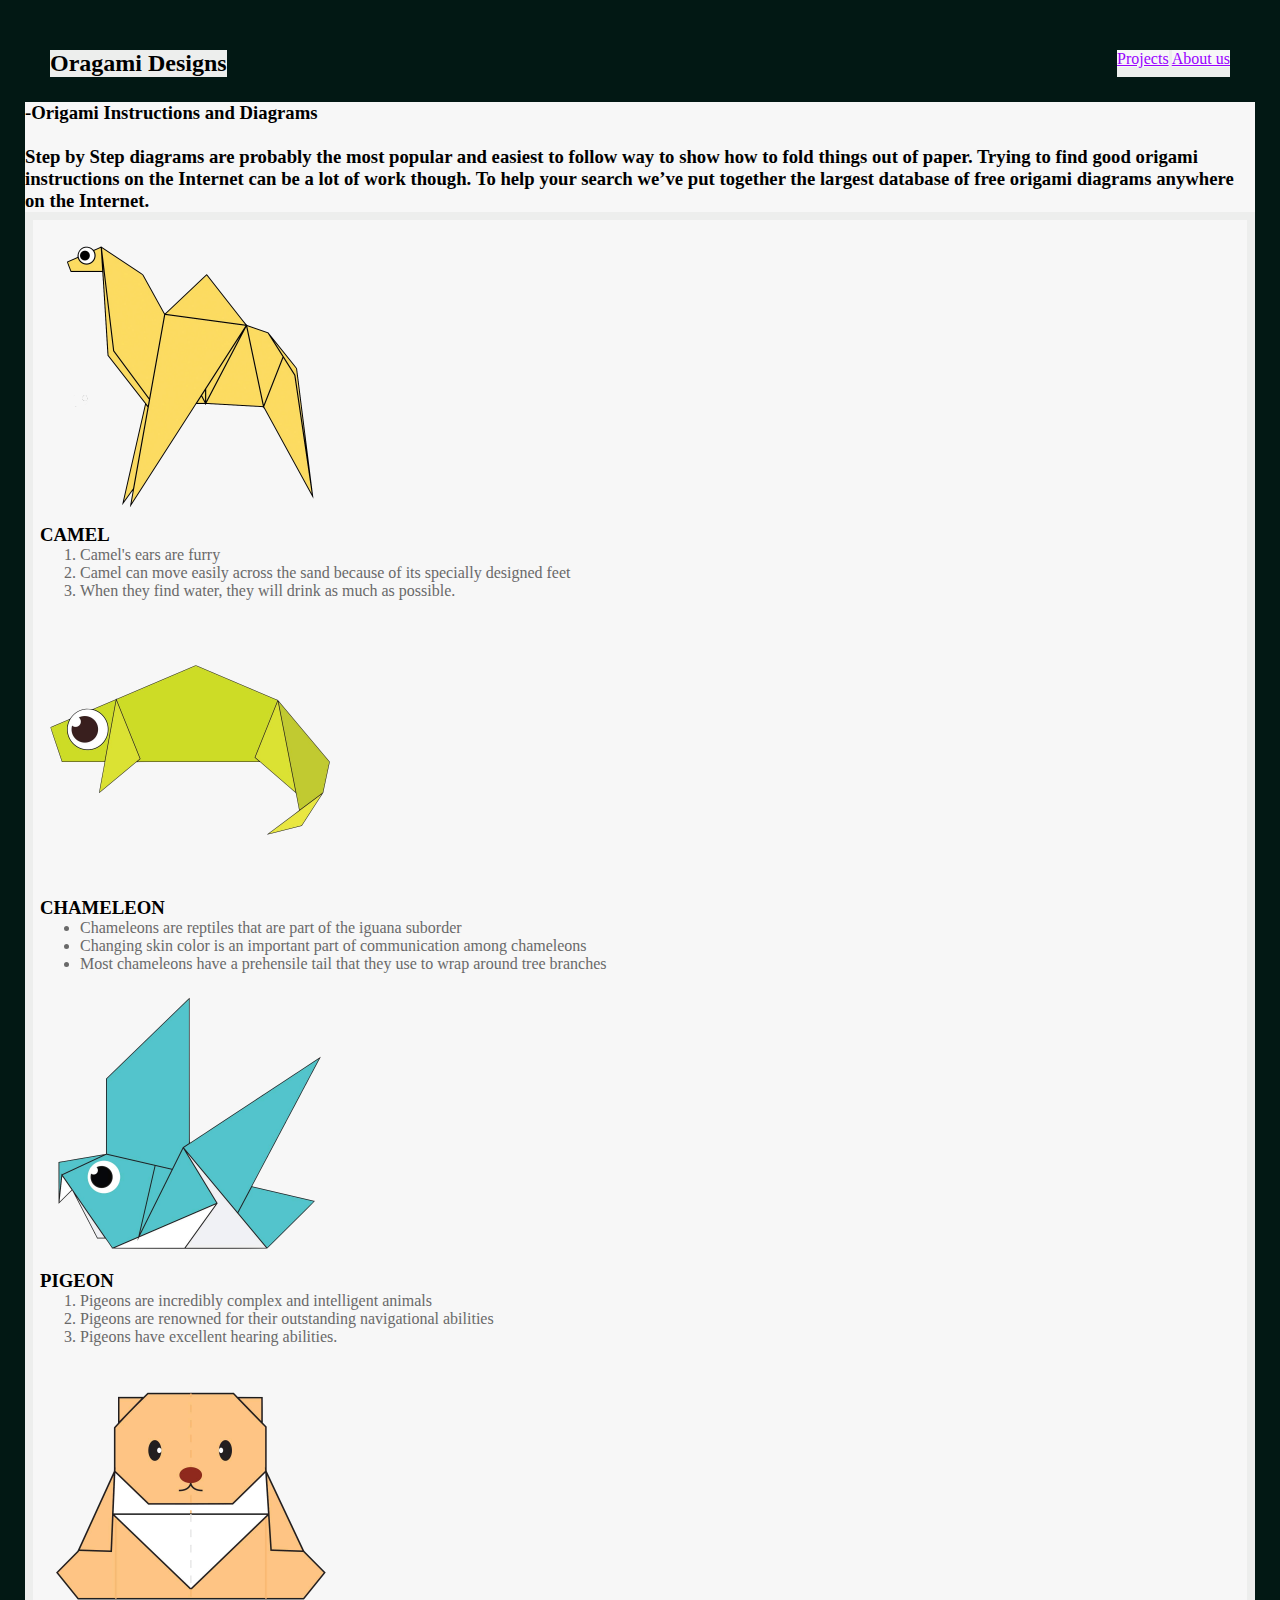
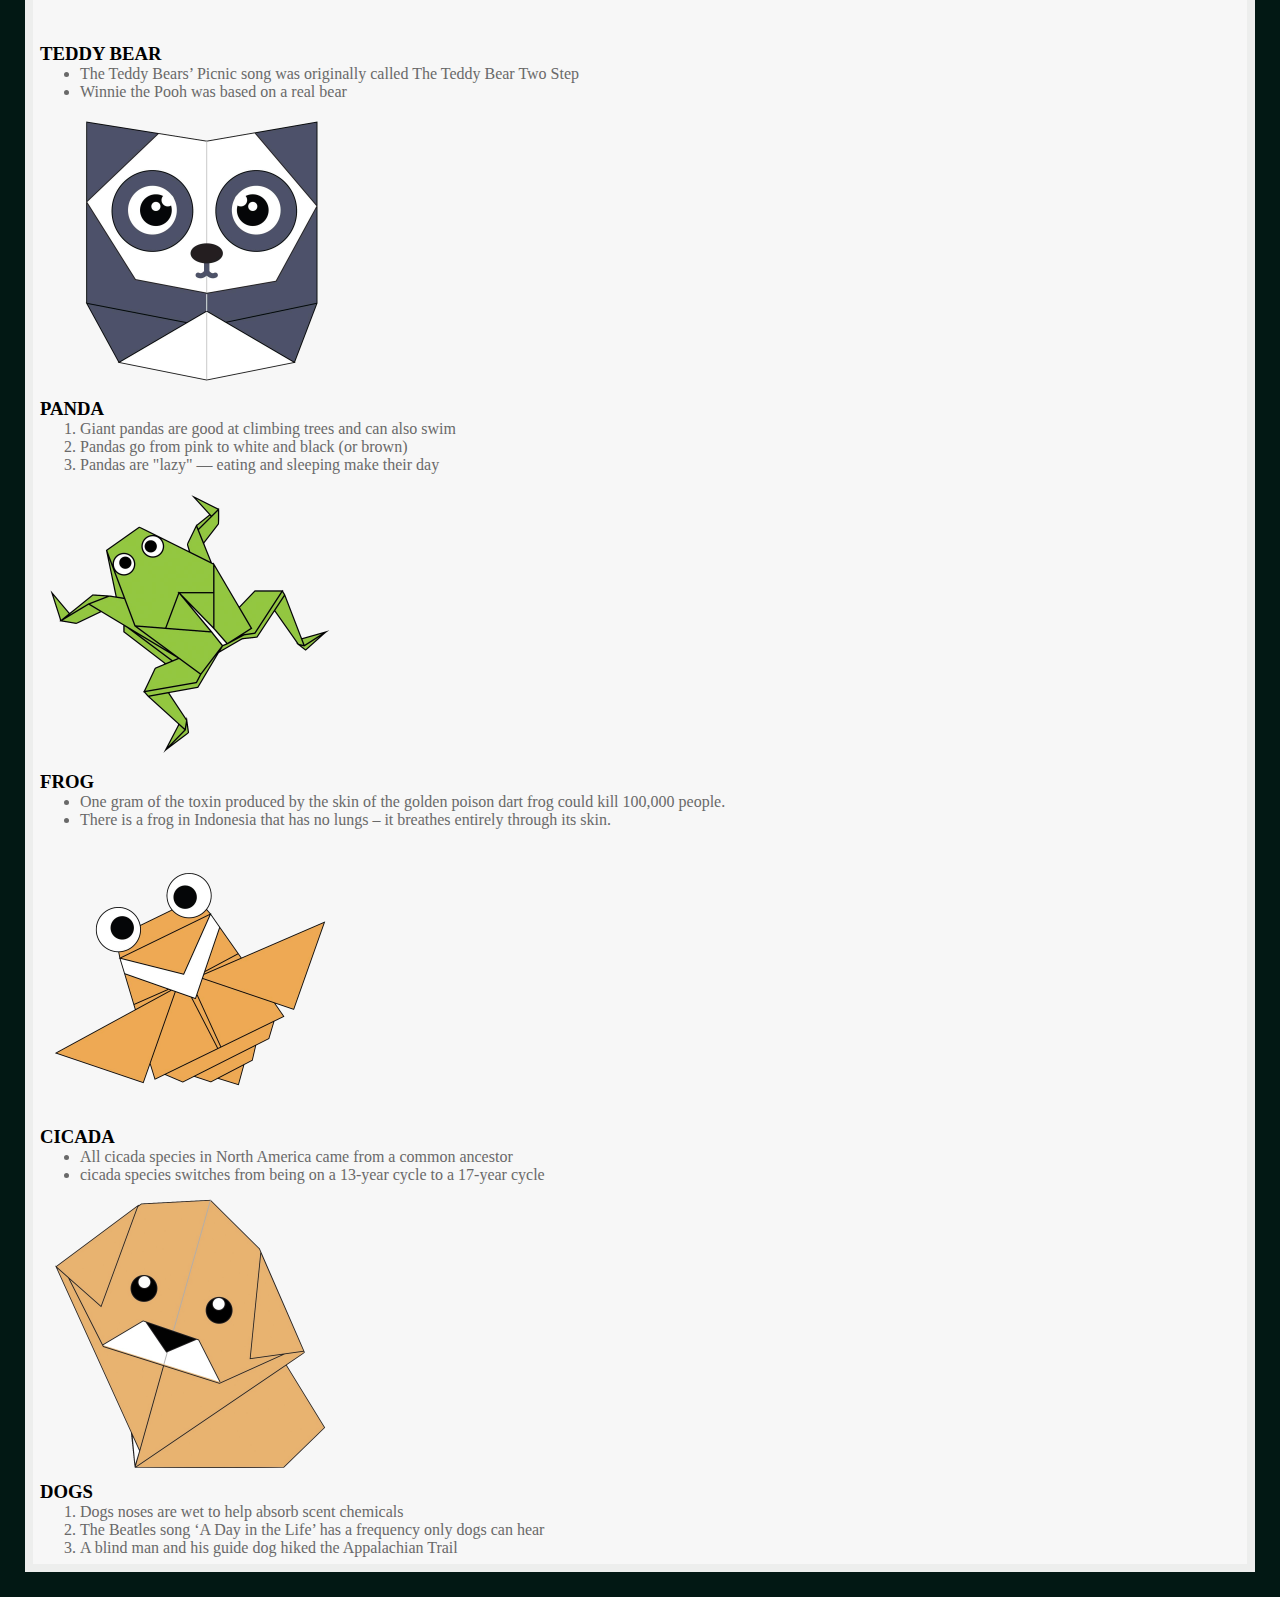
<file: index.html>
<!DOCTYPE HTML>
<html>
<head>
    <title>Origami-3</title>
    <link rel = "stylesheet" type = "text/css" href = "style.css"/>
</head>
<body>
<div class="header">
    <div class="menu">
        <div class="header" >
            
           <h2>  Oragami Designs </h2>
           <div class="menu">
           <a  href="index.html"> Projects</a>
           <a href="about.html"> About us </a>
    </div>
</div>
<div class ="bodyimg">

    <p>
     <h3>-Origami Instructions and Diagrams  </h3> 
    </p>
    <h3><br>
    Step by Step diagrams are probably the most popular and easiest to follow way to show how to fold things out of paper. 
    Trying to find good origami instructions on the Internet can be a lot of work though. To help your search we’ve put
    together the largest database of free origami diagrams anywhere on the Internet.
    </h3>
</div>
<div class ="grid">
    <div class ="origami">
       
        <a href ="http://origami.me/camel/"><img src="camel.png"  width = 300  height=300 ></a>
        <h3> CAMEL </h3>
       
        <p>
            <ol>
                <li>Camel's ears are furry</li>
                <li>Camel can move easily across the sand because of its specially designed feet</li>
                <li>When they find water, they will drink as much as possible.</li>
            </ol>
        </p>
        </div>
    <div class="origami">
     
        <a href="http://origami.me/chameleon/"><img src="chameleon.png" width = 300  height=300></a>
        <h3> CHAMELEON </h3>
       
        <p> 
            <ul>
                <li>Chameleons are reptiles that are part of the iguana suborder</li>
                <li>Changing skin color is an important part of communication among chameleons</li>
                <li>Most chameleons have a prehensile tail that they use to wrap around tree branches</li>
            </ul>
        </p>
        </div>
    <div class="origami">
      
        <a href="http://origami.me/pigeon/"><img src="pigeon.png"  width = 300  height=300></a>
        <h3> PIGEON </h3>
  
        <p>
        <ol>
            <li>Pigeons are incredibly complex and intelligent animals</li>
            <li>Pigeons are renowned for their outstanding navigational abilities</li>
            <li>Pigeons have excellent hearing abilities.</li>
        </ol>
        </p>
        </div>
    <div class="origami">
      
        <a href="http://origami.me/teddy-bear/"><img src="teddy.png"  width = 300  height=300></a>
        <h3> TEDDY BEAR </h3>
      
        <p>
        <ul>
            <li>The Teddy Bears’ Picnic song was originally called The Teddy Bear Two Step</li>
            <li>Winnie the Pooh was based on a real bear</li>
            
        </ul>
        </p>
        </div>

    
    <div class="origami">
      
            <a href="http://origami.me/panda/"><img src="panda.png"  width = 300  height=300></a>
            <h3> PANDA </h3>
        
        <p>
        <ol>
            <li>Giant pandas are good at climbing trees and can also swim</li>
            <li>Pandas go from pink to white and black (or brown)</li>
            <li>Pandas are "lazy" — eating and sleeping make their day</li>
        </ol>
        </p>
    </div>
    <div class="origami">
     
            <a href ="http://origami.me/traditional-frog/"><img src="frog.png" width = 300  height=300></a>
            <h3> FROG </h3>
        
        <p>
        <ul>
            <li>One gram of the toxin produced by the skin of the golden poison dart frog could kill 100,000 people.</li>
            <li>There is a frog in Indonesia that has no lungs – it breathes entirely through its skin.</li>
    
        </ul>
        </p>
    </div>
    <div class="origami">
      
            <a href="http://origami.me/flying-cicada/"><img src="cicada.png" width = 300  height=300></a>
            <h3> CICADA </h3>
    
        <p>
        <ul>
            <li>All cicada species in North America came from a common ancestor</li>
            <li>cicada species switches from being on a 13-year cycle to a 17-year cycle</li>
        </ul>
        </p>
    </div>
    <div class="origami">
      
           <a href="http://origami.me/puppy/"><img src="dog.png"  width = 300  height=300></a>
            <h3> DOGS </h3>
        <p>
        <ol>
            <li>Dogs noses are wet to help absorb scent chemicals</li>
            <li>The Beatles song ‘A Day in the Life’ has a frequency only dogs can hear</li>
            <li>A blind man and his guide dog hiked the Appalachian Trail</li>
        </ol>
        </p>
    </div>
    

</div>
</body>
</html>
</file>
<file: style.css>
* {
    /* color: #1e90ff; */
    background-color: #f7f7f7f5;
    font-family: cursive, fantasy, serif;
    margin: 0px;
}


.header{
    background-color: #021814;
    display: flex;
    justify-content: space-between;
    padding:25px
}

.grid {
    margin: 8px;
    padding: 7px;
    justify-content: center;
}

    h1{
        text-align: center;
        margin-left: 30px;
        color : rgb(145, 255, 0);
        padding: 25px;
}


a:link{
    color:rgb(153, 0, 255);

}
a:visited{
    color:rgb(205, 50, 50)
}

.Links {
    padding: 35px;
}

img {
    margin-bottom: -7px;
}

li {
    color: #696969;
}

b {
    font-size: 20px;
    color: #008b8b;
}

i {
    font-size: 20px;
    color: #b22222;
}
 
.oragami:hover{
    transform: scale(1.2);
}
</file>
